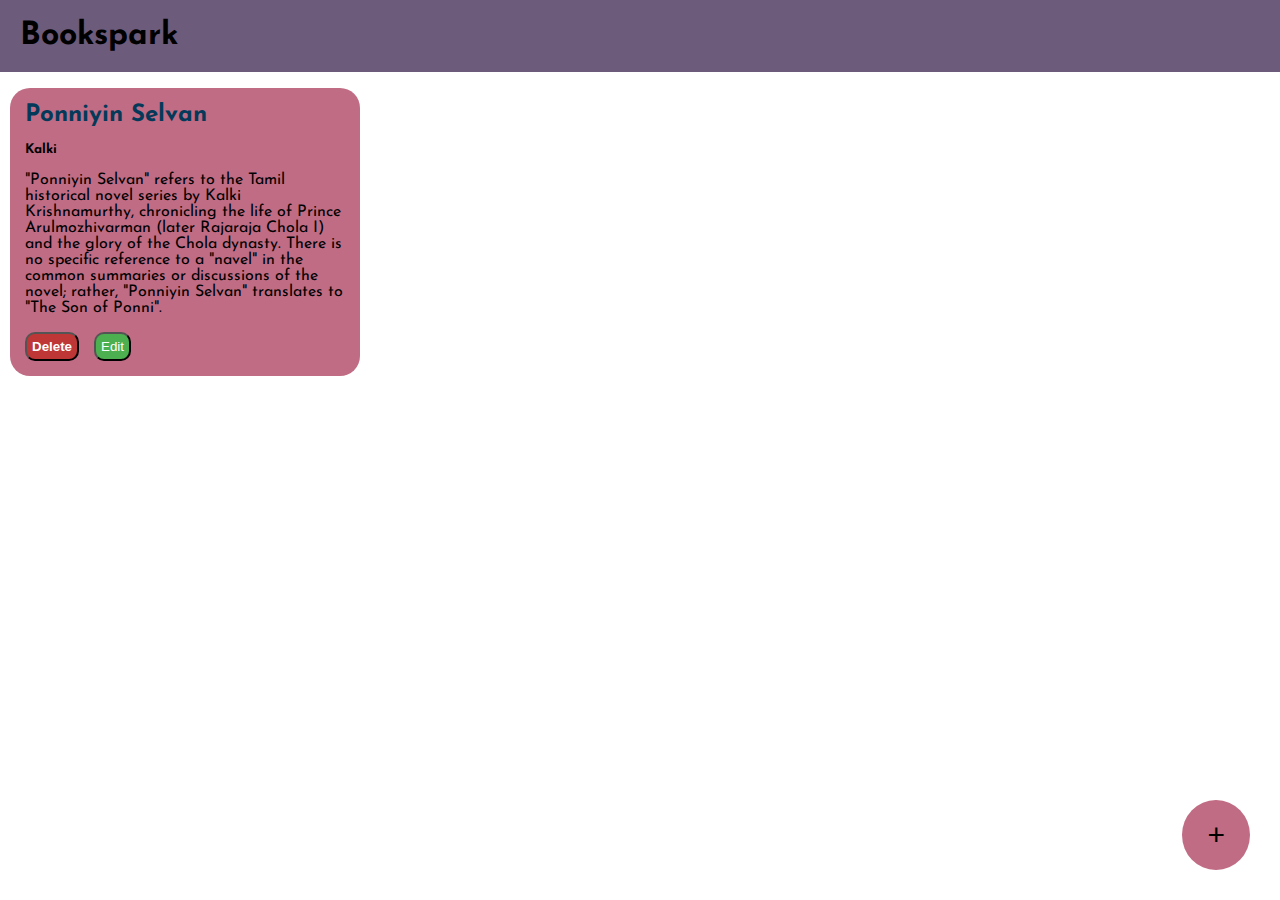
<file: index.html>
<!DOCTYPE html>
<html lang="en">
<head>
    <meta charset="UTF-8">
    <meta name="viewport" content="width=device-width, initial-scale=1.0">
    <title>Bookspark</title>
    <link rel="stylesheet" href="style.css">
    <link rel="preconnect" href="https://fonts.googleapis.com">
<link rel="preconnect" href="https://fonts.gstatic.com" crossorigin>
<link href="https://fonts.googleapis.com/css2?family=Josefin+Sans:ital,wght@0,100..700;1,100..700&display=swap" rel="stylesheet">
  <link rel="shortcut icon" href="images.png" type="image/x-icon">  
</head>
<body>
    <div class="navbar">
        <h1> Bookspark </h1>
    </div><br>
    <div class="Container">
        <div class="book-container">
            <h2>Ponniyin Selvan</h2><br>
            <h5>Kalki</h5><br>
            <p>"Ponniyin Selvan" refers to the Tamil historical novel series by Kalki Krishnamurthy, 
                chronicling the life of Prince Arulmozhivarman (later Rajaraja Chola I) 
                and the glory of the Chola dynasty. There is no specific reference to a "navel" in the common 
                summaries or discussions of the novel; 
                rather, "Ponniyin Selvan" translates to "The Son of Ponni". </p><br>
            <button onclick="deletebook(event)"><b>Delete</b></button>
            <button class="edit-button">Edit</button>
        </div>
    </div>
    <div class="popup-overlay"></div>
    <div class="popupbox">
        <h2>Add Book</h2>
        <form>
            <input type="text" placeholder="Book Title" id="book-title-input"><br>
            <input type="text" placeholder="Book Author " id="book-author-input"><br>
            <textarea placeholder="About The Book !!!" id="book-description"></textarea>
            <button id="addbook">Add</button>
            <button id="cancelbook">Cancel</button>
        </form>
    </div>
    <button class="add-button" id="add-popup-button">+</button>
    <script src="script.js">
    </script>
</body>
</html>
</file>
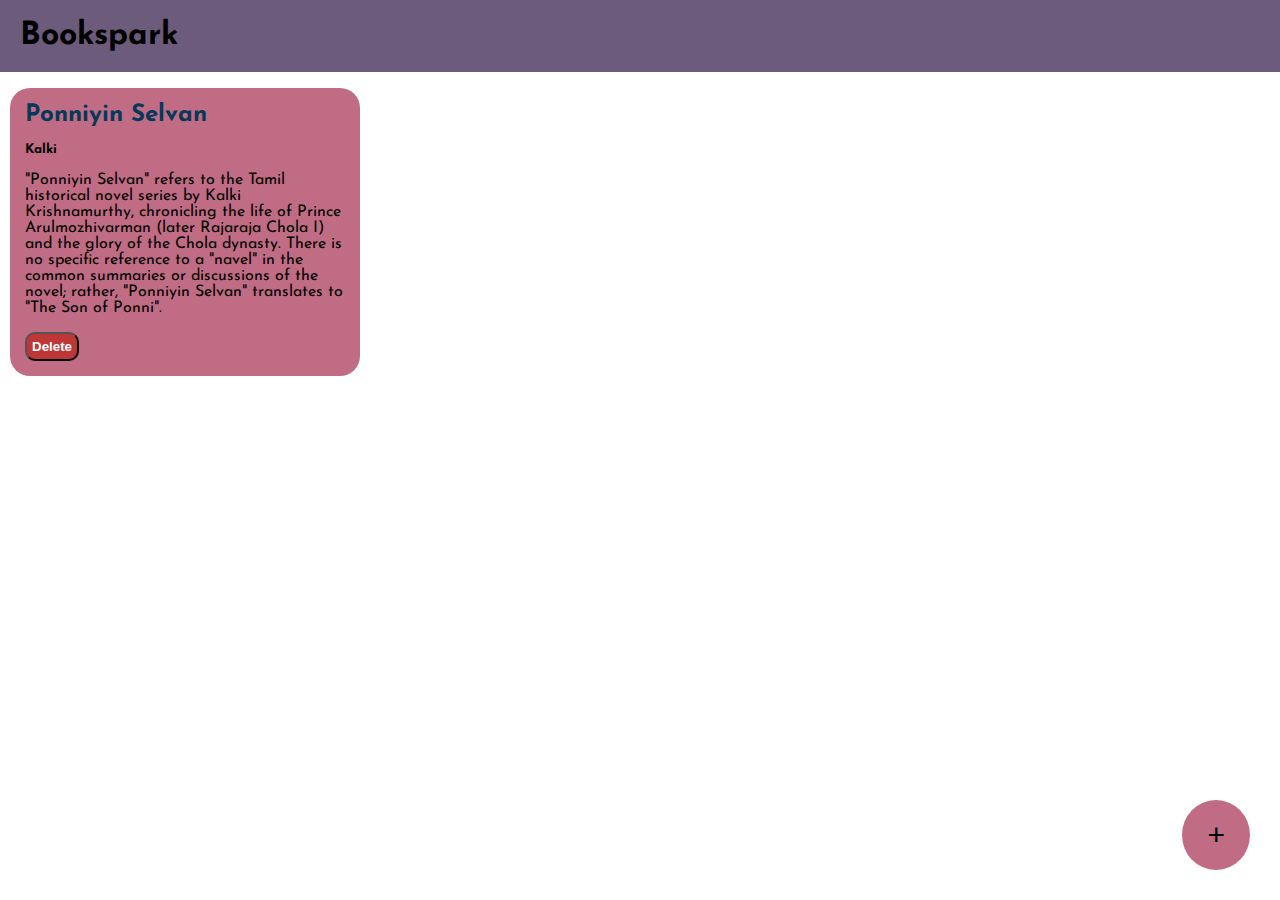
<file: book.html>
<!DOCTYPE html>
<html lang="en">
<head>
    <meta charset="UTF-8">
    <meta name="viewport" content="width=device-width, initial-scale=1.0">
    <title>Bookspark</title>
    <link rel="stylesheet" href="style.css">
    <link rel="preconnect" href="https://fonts.googleapis.com">
<link rel="preconnect" href="https://fonts.gstatic.com" crossorigin>
<link href="https://fonts.googleapis.com/css2?family=Josefin+Sans:ital,wght@0,100..700;1,100..700&display=swap" rel="stylesheet">
    
</head>
<body>
    <div class="navbar">
        <h1> Bookspark </h1>
    </div><br>
    <div class="Container">
        <div class="book-container">
            <h2>Ponniyin Selvan</h2><br>
            <h5>Kalki</h5><br>
            <p>"Ponniyin Selvan" refers to the Tamil historical novel series by Kalki Krishnamurthy, 
                chronicling the life of Prince Arulmozhivarman (later Rajaraja Chola I) 
                and the glory of the Chola dynasty. There is no specific reference to a "navel" in the common 
                summaries or discussions of the novel; 
                rather, "Ponniyin Selvan" translates to "The Son of Ponni". </p><br>
            <button onclick="deletebook(event)"><b>Delete</b></button>
        </div>
    </div>
    <div class="popup-overlay"></div>
    <div class="popupbox">
        <h2>Add Book</h2>
        <form>
            <input type="text" placeholder="Book Title" id="book-title-input"><br>
            <input type="text" placeholder="Book Author " id="book-author-input"><br>
            <textarea placeholder="About The Book !!!" id="book-description"></textarea>
            <button id="addbook">Add</button>
            <button id="cancelbook">Cancel</button>
        </form>
    </div>
    <button class="add-button" id="add-popup-button">+</button>
    <script src="script.js">
    </script>
</body>
</html>
</file>
<file: style.css>
*{
    margin: 0;
    padding: 0;
}
body{
  font-family: "Josefin Sans", sans-serif;

}
.navbar {
  display: flex;
  justify-content: space-between;
  align-items: center;
  background-color: #6c5b7b;
  padding: 20px;
}
ul {
  display: flex;
  align-items: center;
  gap: 20px;
}
ul {
  list-style: none;
}
.container{
    padding: 10px;
}
.book-container{
    background-color: #c06c84;
    padding: 15px;
    width: 25%;
    border-radius: 20px;
    margin-left: 10px;
    display: inline-block;
    vertical-align: top;
    margin-bottom: 20px;
}
.book-container h2{
    color: #043959;
}
.book-container button{
    border-radius: 10px;
    background-color: rgb(190, 54, 54);
    color: white;
    padding-top: 5px;
    padding-bottom: 5px;
    padding-left: 5px;
    padding-right: 5px;
    cursor: pointer;
}
.book-container button:hover {
    background-color: black;
}
.book-container .edit-button {
    border-radius: 10px;
    background-color: #4caf50;
    color: white;
    padding-top: 5px;
    padding-bottom: 5px;
    padding-left: 5px;
    padding-right: 5px;
    cursor: pointer;
    transition: background-color 0.3s ease;
    margin-left: 10px;
}

.book-container .edit-button:hover {
    background-color: black;
}

.add-button{
    background-color: #c06c84;
    border-radius: 100%;
    padding-top: 18px;
    padding-bottom: 18px;
    padding-left: 25px;
    padding-right: 25px;
    font-size: 30px;
    border: none;
    position: fixed;
    bottom: 30px;
    right: 30px;
}
.popup-overlay{
    background-color: black;
    width: 100%;
    height: 100%;
    opacity: 0.8;
    position: absolute;
    top: 0;
    left: 0;
    z-index: 1;
    display: none;
}
.popupbox{
    background-color: #6c5b7b;
    width: 30%;
    padding: 40px;
    border-radius: 10px;
    position: absolute;
    top: 20%;
    left: 33%;
    z-index: 2;
    display: none;
}
.popupbox input{
    background: transparent;
    border: none;
    width: 100%;
    margin: 7px;
    padding: 7px;
    font-size: 20px;
    border-bottom: solid black 2px;
}
.popupbox textarea{
    background: transparent;
    width: 100%;
    height: 70px;
    margin: 7px;
    padding: 7px;
    font-size: 20px;
    border: solid black 2px;
}
.popupbox input::placeholder{
    color: black;
}
.popupbox textarea::placeholder{
    color: black;
}
.popupbox button{
   padding-left: 20px;
   padding-right: 20px;
   padding-top: 10px;
   padding-bottom: 10px;
   border-radius: 5px;
   border: none;
   margin: 6px;
}
.popupbox input:focus{
    outline: none;
}
.popupbox textarea:focus{
    outline: none;
}
</file>
